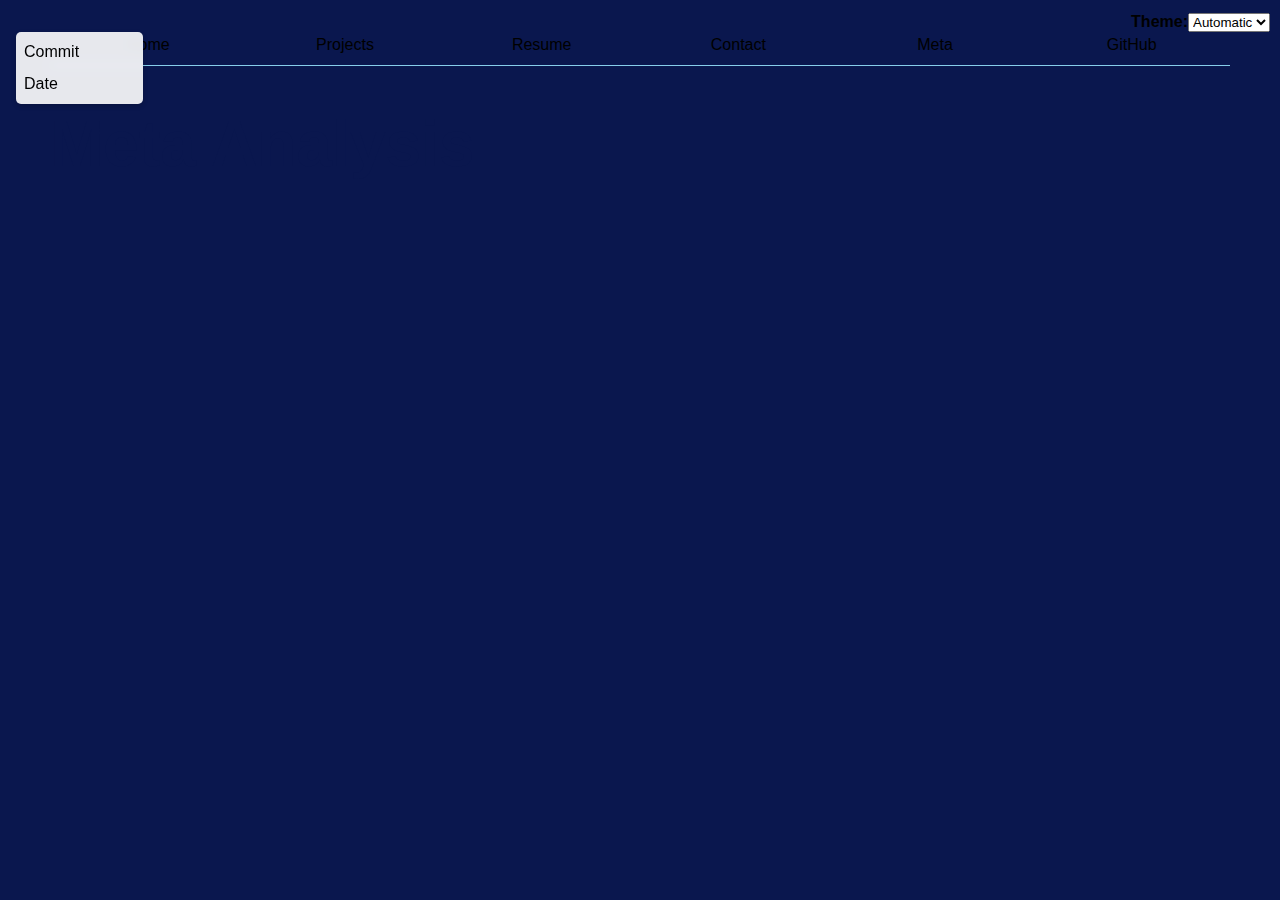
<file: meta/index.html>
<!-- <!DOCTYPE html>
<html lang="en" class="home">
<head>
    <link rel="stylesheet" href="../style.css">
    <script type="module" src="../global.js"></script>
    <meta charset="UTF-8">
    <meta name="viewport" content="width=device-width, initial-scale=1.0">
    <title>Meta Analysis </title>
</head>
<body>
    <h1> Meta Analysis </h1>
</body>

</html> -->

<!DOCTYPE html>
<html lang="en">
<head>
    <link rel="stylesheet" href="../style.css">
    <script type="module" src="../global.js"></script>
    <script type="module" src="main.js"></script>
    <meta charset="UTF-8">
    <meta name="viewport" content="width=device-width, initial-scale=1.0">
    <title>Meta</title>
    <script src="https://d3js.org/d3.v7.min.js"></script>
</head>
<body>
    <h1>Meta Analysis</h1>
    <div id="stats"></div>

    <h2>Commits by time of day</h2>

    <div id="chart"></div>

    <dl id="commit-tooltip" class="info tooltip">
        <dt>Commit</dt>
        <dd>
          <a href="" id="commit-link" target="_blank"></a>
        </dd>
      
        <dt>Date</dt>
        <dd id="commit-date"></dd>
      
        <!-- Add: Time, author, lines edited -->
    </dl>

    <dl id="language-breakdown" class="stats"></dl>

    <script src="../global.js" type="module"></script>
</body>
</html>
</file>
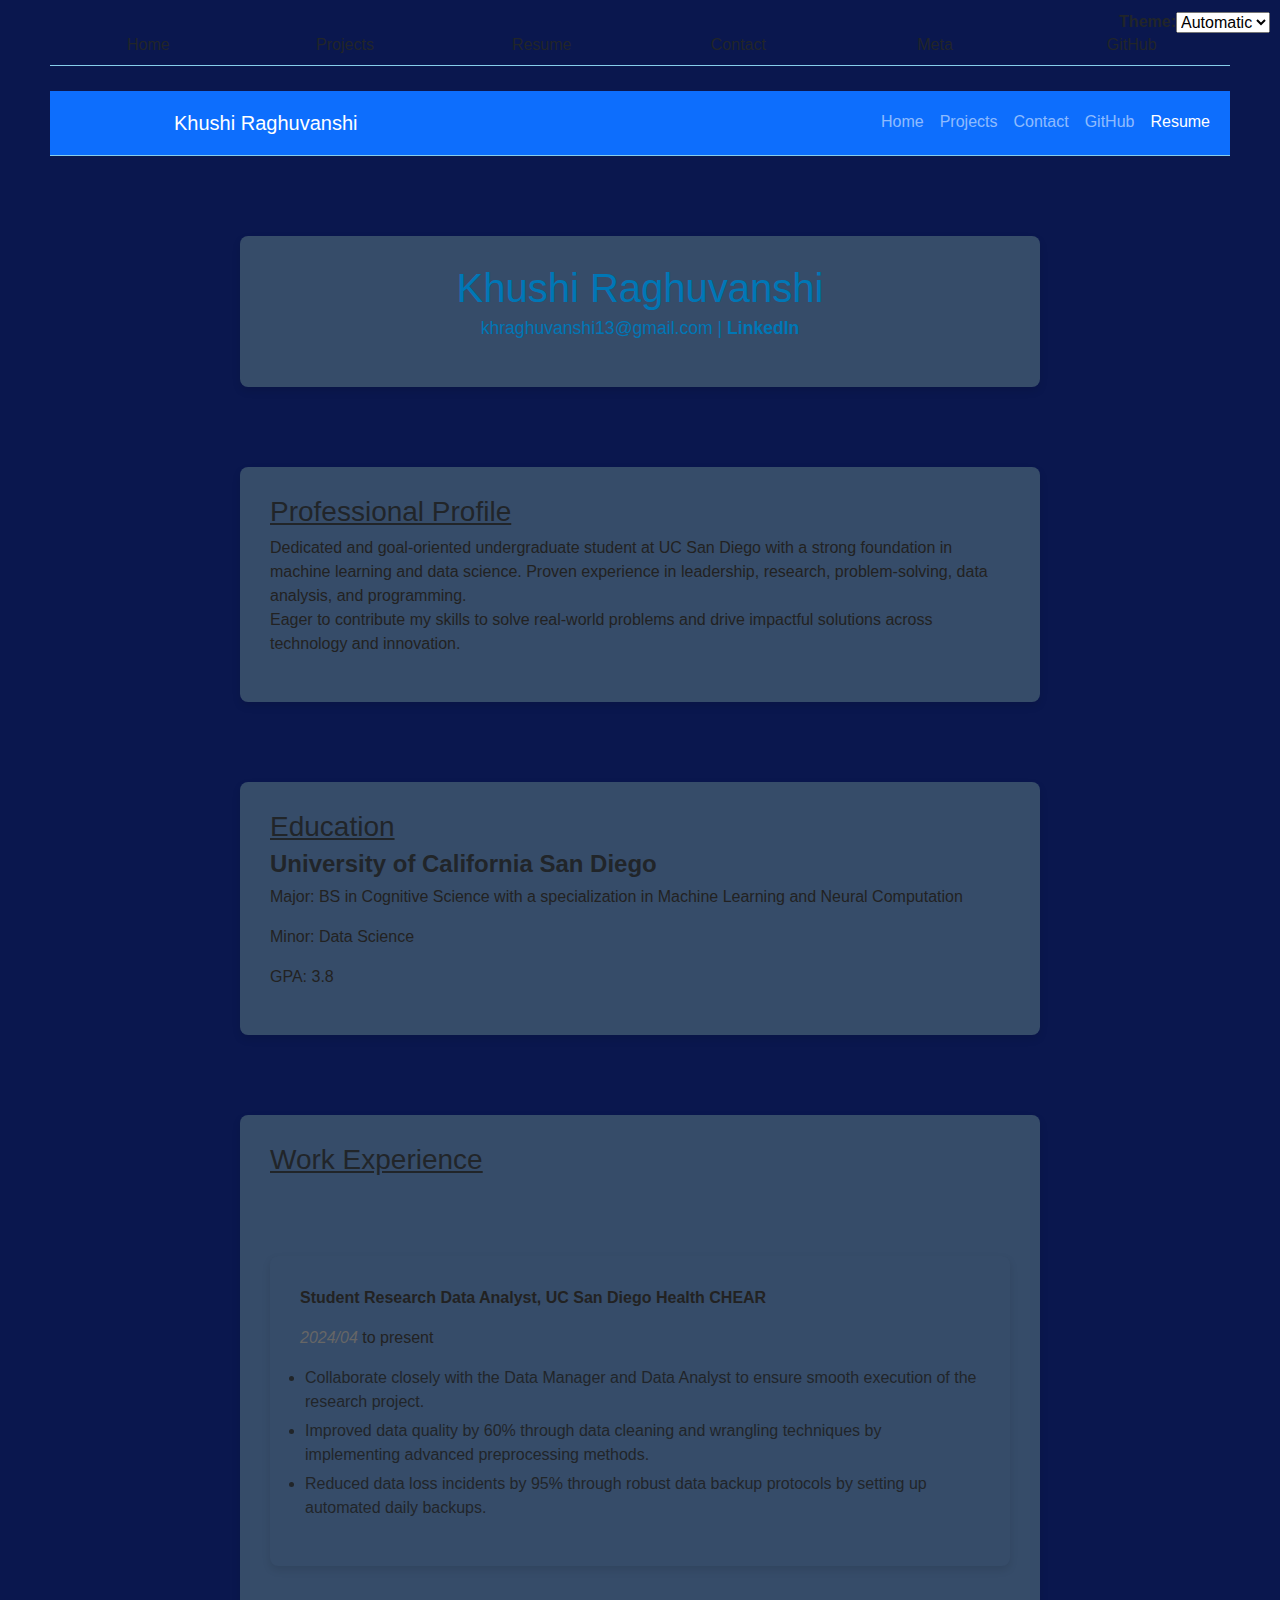
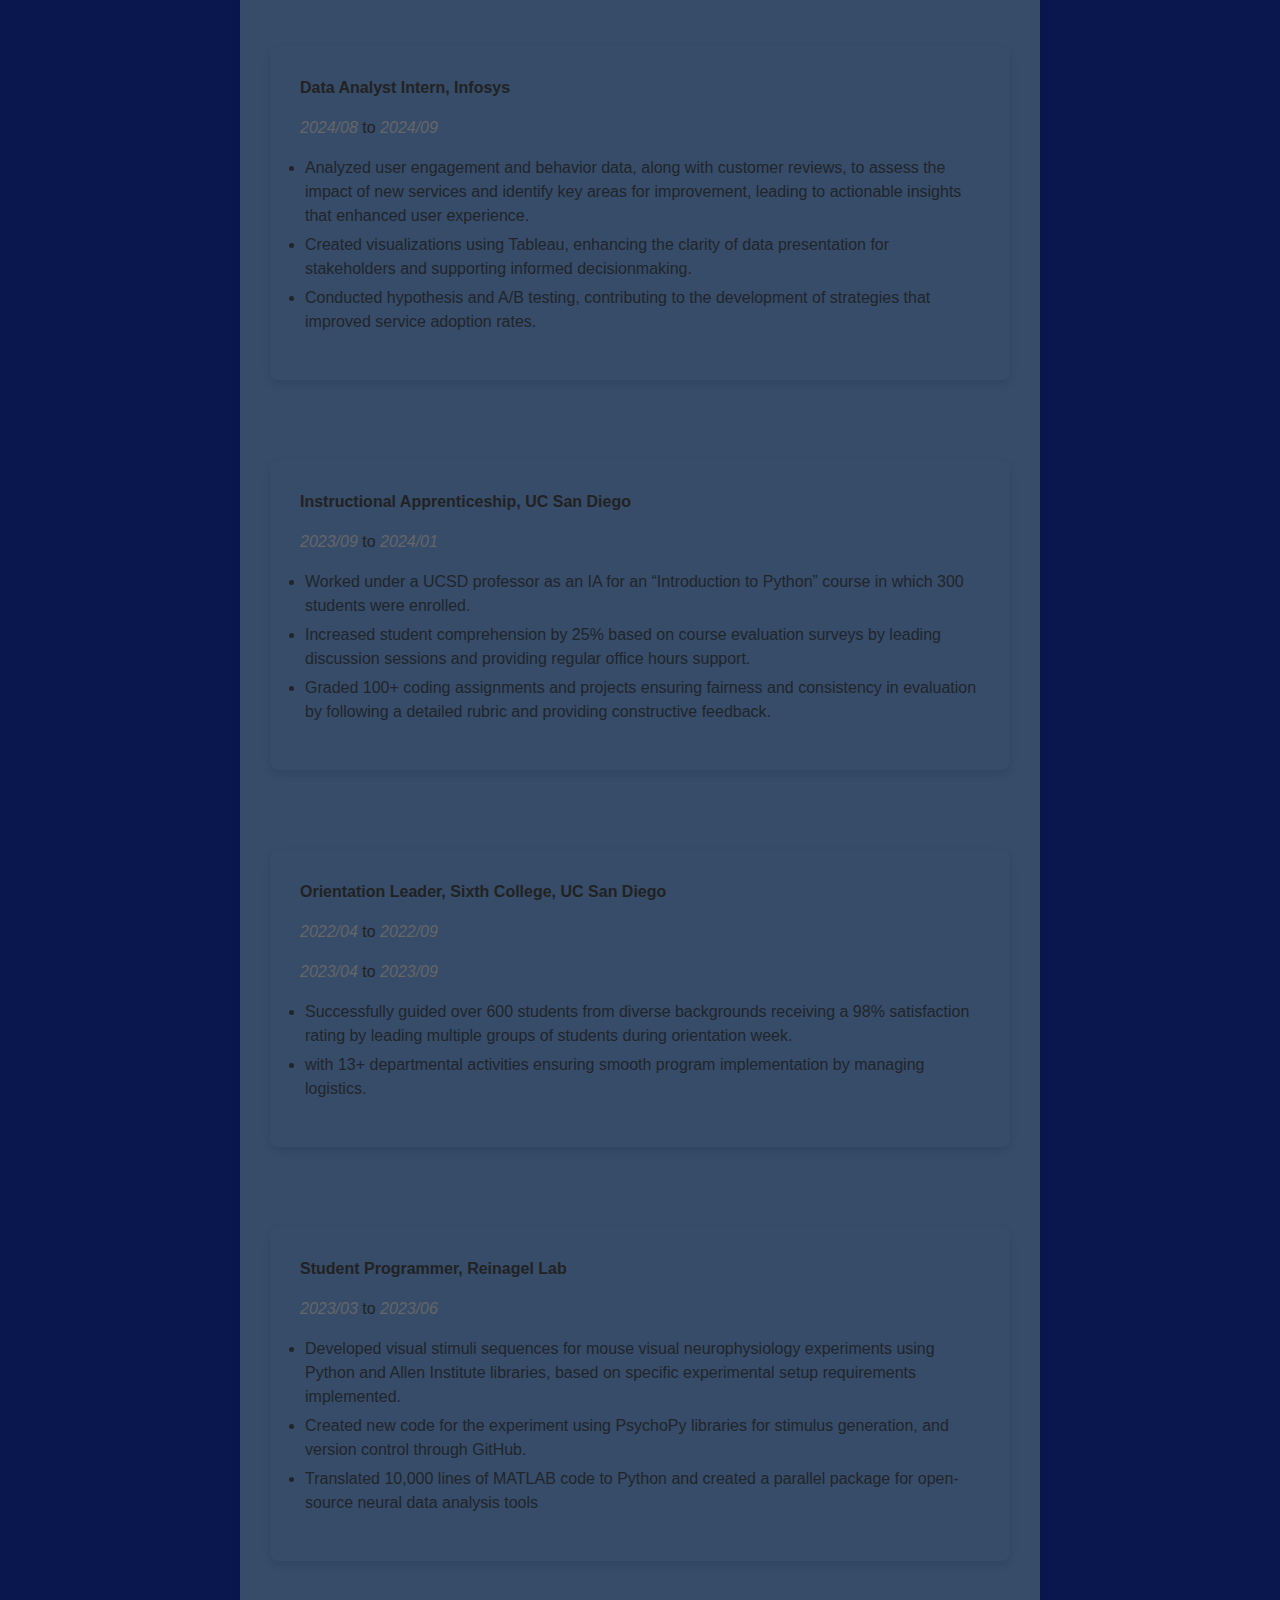
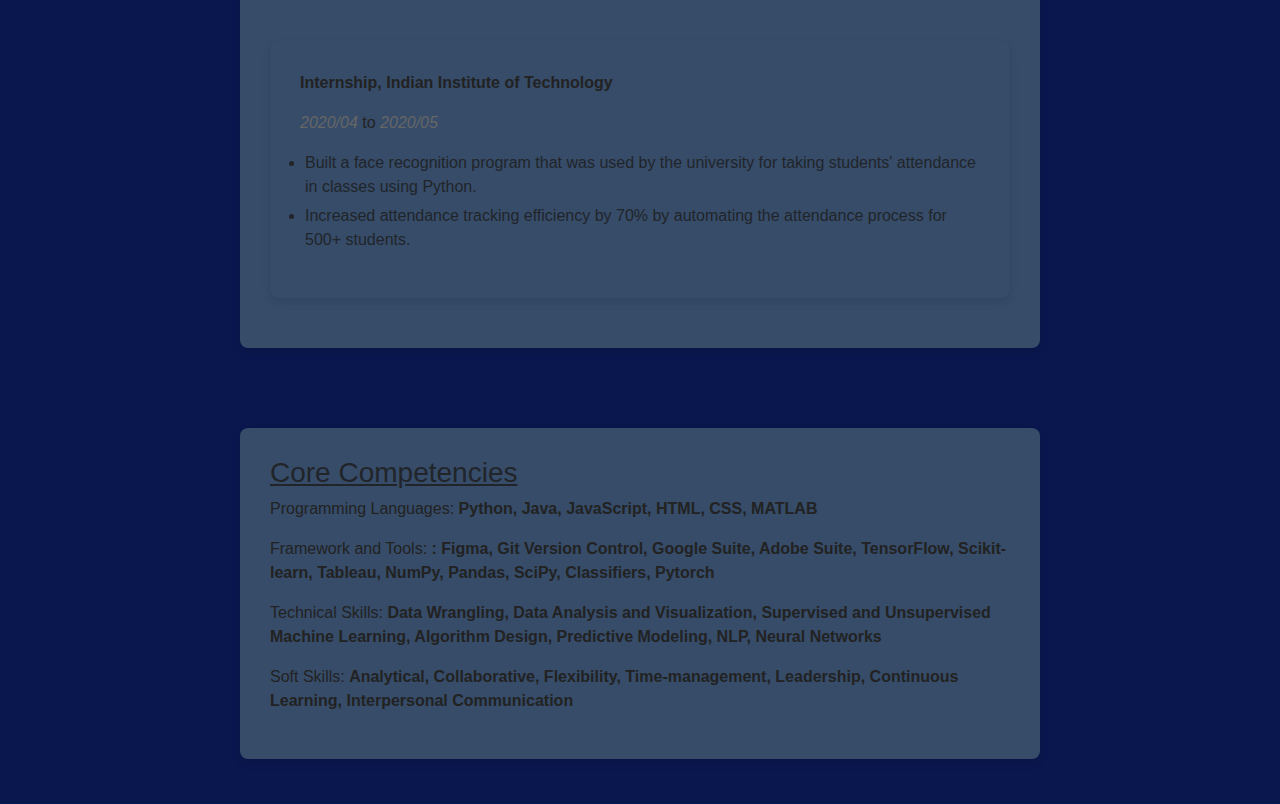
<file: resume/index.html>
<!DOCTYPE html>
<html lang="en">
<head>
    <link href="https://cdn.jsdelivr.net/npm/bootstrap@5.1.3/dist/css/bootstrap.min.css" rel="stylesheet">
    <link rel="stylesheet" href="../style.css">
    <script type="module" src="../global.js"></script>
    <meta charset="UTF-8">
    <meta name="viewport" content="width=device-width, initial-scale=1.0">
    <title>Resume</title>
</head>
<body>
    <nav class="navbar navbar-expand-lg navbar-dark bg-primary">
      <div class="container-fluid">
        <a class="navbar-brand" href="../index.html">Khushi Raghuvanshi</a>
        <button class="navbar-toggler" type="button" data-bs-toggle="collapse" data-bs-target="#navbarNav" aria-controls="navbarNav" aria-expanded="false" aria-label="Toggle navigation">
          <span class="navbar-toggler-icon"></span>
        </button>
        <div class="collapse navbar-collapse" id="navbarNav">
          <ul class="navbar-nav ms-auto">
            <li class="nav-item">
              <a class="nav-link" href="../index.html">Home</a>
            </li>
            <li class="nav-item">
              <a class="nav-link" href="../projects/index.html">Projects</a>
            </li>
            <li class="nav-item">
              <a class="nav-link" href="../contact/index.html">Contact</a>
            </li>
            <li class="nav-item">
              <a class="nav-link" href="https://github.com/khraghuvanshi" target="_blank">GitHub</a>
            </li>
            <li class="nav-item">
              <a class="nav-link active" aria-current="page" href="resume.html">Resume</a>
            </li>
          </ul>
        </div>
      </div>
    </nav>
    <article>
        <header>
            <h1> Khushi Raghuvanshi </h1>
            <p> khraghuvanshi13@gmail.com | <a href="https://www.linkedin.com/in/khushi-raghuvanshi/" target="_blank"> LinkedIn </a></p>
        </header>
    </article>

    <section>
        <h3><u>Professional Profile</u></h3>
        <p>Dedicated and goal-oriented undergraduate student at UC San Diego with a strong foundation in machine learning and data science. Proven
            experience in leadership, research, problem-solving, data analysis, and programming. 
            <br>Eager to contribute my skills to solve real-world
            problems and drive impactful solutions across technology and innovation.</p>
    </section>

    <section>
        <h3><u>Education</u></h3>
        <h4><b>University of California San Diego</b></h4>
        <p> Major: BS in Cognitive Science with a specialization in Machine Learning and Neural Computation</p>
        <p> Minor: Data Science </p>
        <p> GPA: 3.8</p>
    </section>

    <section>
        <h3><u>Work Experience</u></h3>
        <article>
            <p><b> Student Research Data Analyst, UC San Diego Health CHEAR</b></p>
            <p><time> 2024/04 </time> to present</p>
            <ul>
                <li>Collaborate closely with the Data Manager and Data Analyst to ensure smooth execution of the research project.</li>
                <li>Improved data quality by 60% through data cleaning and wrangling techniques by implementing advanced preprocessing methods.</li>
                <li>Reduced data loss incidents by 95% through robust data backup protocols by setting up automated daily backups.</li>
            </ul>
        </article>

        <article>
            <p><b>Data Analyst Intern, Infosys</b></p>
            <p><time>2024/08</time> to <time>2024/09</time></p>
            <ul>
                <li>Analyzed user engagement and behavior data, along with customer reviews, to assess the impact of new services and identify key areas
                    for improvement, leading to actionable insights that enhanced user experience.</li>
                <li>Created visualizations using Tableau, enhancing the clarity of data presentation for stakeholders and supporting informed decisionmaking.</li>
                <li>Conducted hypothesis and A/B testing, contributing to the development of strategies that improved service adoption rates.</li>
            </ul>
        </article>

        <article>
            <p><b>Instructional Apprenticeship, UC San Diego</b></p>
            <p><time> 2023/09</time> to <time>2024/01</time></p>
            <ul>
                <li>Worked under a UCSD professor as an IA for an “Introduction to Python” course in which 300 students were enrolled.</li>
                <li>Increased student comprehension by 25% based on course evaluation surveys by leading discussion sessions and providing regular office
                    hours support.</li>
                <li>Graded 100+ coding assignments and projects ensuring fairness and consistency in evaluation by following a detailed rubric and
                    providing constructive feedback.</li>
            </ul>
        </article>

        <article>
            <p><b> Orientation Leader, Sixth College, UC San Diego</b></p>
            <p><time>2022/04</time> to <time> 2022/09</time></p>
            <p><time>2023/04</time> to <time> 2023/09</time></p>
            <ul>
                <li>Successfully guided over 600 students from diverse backgrounds receiving a 98% satisfaction rating by leading multiple groups of
                    students during orientation week. </li>
                <li>with 13+ departmental activities ensuring smooth program implementation by managing logistics.</li>
            </ul>
        </article>

        <article>
            <p><b>Student Programmer, Reinagel Lab</b></p>
            <p><time>2023/03</time> to <time> 2023/06</time></p>
            <ul>
                <li>Developed visual stimuli sequences for mouse visual neurophysiology experiments using Python and Allen Institute libraries, based on
                    specific experimental setup requirements implemented.</li>
                <li>Created new code for the experiment using PsychoPy libraries for stimulus generation, and version control through GitHub.</li>
                <li>Translated 10,000 lines of MATLAB code to Python and created a parallel package for open-source neural data analysis tools</li>
            </ul>
        </article>

        <article>
            <p><b>Internship, Indian Institute of Technology</b></p>
            <p><time>2020/04</time> to <time>2020/05</time></p>
            <ul>
                <li>Built a face recognition program that was used by the university for taking students' attendance in classes using Python.</li>
                <li>Increased attendance tracking efficiency by 70% by automating the attendance process for 500+ students.</li>
            </ul>
        </article>

    </section>

    <section>
        <h3><u>Core Competencies</u></h3>
        <p>Programming Languages: <b> Python, Java, JavaScript, HTML, CSS, MATLAB</b></p>
        <p>Framework and Tools: <b>: Figma, Git Version Control, Google Suite, Adobe Suite, TensorFlow, Scikit-learn, Tableau, NumPy, Pandas,
            SciPy, Classifiers, Pytorch</b></p>
        <p>Technical Skills: <b>Data Wrangling, Data Analysis and Visualization, Supervised and Unsupervised Machine Learning, Algorithm Design,
            Predictive Modeling, NLP, Neural Networks</b></p>
        <p> Soft Skills: <b> Analytical, Collaborative, Flexibility, Time-management, Leadership, Continuous Learning, Interpersonal Communication</b></p>
    </section>

    <script src="https://cdn.jsdelivr.net/npm/bootstrap@5.1.3/dist/js/bootstrap.bundle.min.js"></script>
</body>
</html>
</file>
<file: style.css>
html {
   /* color-scheme: dark; */
  --color-accent: rgb(78, 192, 241); /* Define the accent color */
  accent-color: var(--color-accent); /* Apply it as the default accent color */
}

@media (prefers-color-scheme: dark) {

  :root {
    --text-primary: #ffffff; /* White text */
    --text-secondary: #b0b3b8; /* Lighter gray for labels */
    --bg-primary: #181818; /* Dark background */
  }

  #profile-stats {
    background: var(--bg-primary); /* Ensure the section changes color */
  }

  nav {
    border-bottom-width: 1px;
    border-bottom-style: solid;
    border-bottom-color: oklch(skyblue/ 40);
    }

  nav a {
    color: white; /* Links in white */
  }

  nav a.current{
    border-bottom: 0.4em solid rgb(182, 231, 251);
    padding-bottom: 0.4em
  }

  nav a:hover {
    background-color: #376ccf; /* Dark hover background */
  }
}

body {
    /* Set line height to 1.5 times the font size
         and use the OS’s UI font as the website font
       */
    font: 100%/1.5 system-ui;
    max-width: 100%;
    margin-inline: auto;
    padding: 25px 50px;
    background: #0a174e; /* dark blue */
    margin: 0;
    font-family: Arial, sans-serif;
}

nav{
  display: flex;
  margin-bottom: 25px;
  border-bottom-width: 1px;
  border-bottom-style: solid;
  border-bottom-color: skyblue;
}

nav a{
  flex: 1;
  text-decoration: none;
  color: inherit;
  text-align: center;
  padding: 0.5em
}

nav a.current{
  border-bottom: 0.4em solid rgb(40, 115, 145);
  padding-bottom: 0.4em
}

nav a:hover {
  border-bottom: 0.4em solid var(--color-accent);
  background-color: oklch(from var(--color-accent) 95% 5% h);
}

form {
  display: grid;
  grid-template-columns: auto 1fr;
  gap: 0.5em;
}

label {
  display: flex;
  align-items: center;
  font-weight: bold;
}

input, textarea {
  width: 100%;
  padding: 8px;
  border: 1px solid #ccc;
  font-size: 1em;
}

textarea {
  resize: vertical;
  min-height: 60px;
}

button {
  grid-column: span 2; 
  padding: 10px;
  font-size: 1.1em;
  border: none;
  cursor: pointer;
  text-align: center;
}

.projects{
  display: grid;
  grid-template-columns: repeat(auto-fill, minmax(15em, 1fr));
  gap: 1em; 
}

.projects img {
  max-width: 100%;  /* Ensures images do not overflow their container */
  height: auto;      /* Maintains aspect ratio */
  object-fit: cover; /* Prevents stretching */
  border-radius: 8px; /* Rounds image corners */
}
section{
  grid-template-rows: subgrid;
  grid-row: span 3;
  gap: 1em;
  max-width: 800px;
  background: rgb(54, 76, 105);
  padding: 30px;
  margin: 80px auto 20px auto;
  box-shadow: 0 4px 8px rgba(0, 0, 0, 0.1);
  border-radius: 8px;
}
article{
  grid-template-rows: subgrid;
  grid-row: span 3;
  gap: 1em;
  max-width: 800px;
  background: rgb(54, 76, 105);
  padding: 30px;
  margin: 80px auto 20px auto;
  box-shadow: 0 4px 8px rgba(0, 0, 0, 0.1);
  border-radius: 8px;
}

h1 {
  font-size: 400%;
}

h1, h2, h3, h4, h5, h6 {
  line-height: 1.1; 
  text-wrap: balance; 
}

h2{
  margin: 0;
}

header h1 {
  font-size: 2.5em;
  color: #0077b6;
  margin-bottom: 5px;
  text-align: center;
}

header p {
  text-align: center;
  font-size: 1.1em;
  color: #0077b6;
}

header a {
  color: #0077b6;
  text-decoration: none;
  font-weight: bold;
}

header a:hover {
  text-decoration: underline;
}

ul {
  margin-top: 3px;
  padding-left: 5px;
}

ul li {
  margin-bottom: 5px;
}

/* Time Formatting */
time {
  font-style: italic;
  color: #666;
}

.color-scheme {
  position: absolute !important;
  top: 10px !important;
  right: 10px !important;   
  font-family: inherit;
  border-radius: 5px;
}

/* Center the entire GitHub Stats section */
#profile-stats {
  text-align: center;
  margin: 40px auto;
  max-width: 800px;
}

/* Create a responsive 4-column grid */
#profile-stats dl {
  display: grid;
  grid-template-columns: repeat(4, 1fr); /* 4 equal columns */
  gap: 20px;
  text-align: center;
  max-width: 800px;
  margin: auto;
}

/* Style the labels (dt) */
#profile-stats dt {
  grid-row: 1; /* All <dt> elements stay in row 1 */
  font-size: 12px;
  font-weight: bold;
  color: #6c757d; /* Light gray color */
  text-transform: uppercase;
  letter-spacing: 1px;
}

/* Style the values (dd) */
#profile-stats dd {
  grid-row: 2; /* All <dd> elements stay in row 2 */
  font-size: 24px;
  font-weight: bold;
  color: #5386c6; /* Black text */
  margin: 0;
}

#projects-plot {
  max-width: 20em;
  margin-block: 2em;

  overflow: visible;
}

.container {
  display: flex;        
  gap: 2em;             
  align-items: center;  
  flex-wrap: wrap;    
  background: #0a174e; /* dark blue */
  padding: 40px 0;
  justify-content: center;
}

/* Styling the pie chart container */
.container svg {
  width: 200px;         
  height: 200px;        
}

.legend {
  display: grid;
  grid-template-columns: repeat(auto-fill, minmax(9em, 1fr)); 
  gap: 1em; 
  flex: 1; 
  border: 2px solid #ccc; 
  padding: 1em; 
  margin: 2em 0; 
}

/* Styling each legend item */
.legend-item {
  display: flex;
  align-items: center; 
  justify-content: center;
  gap: 0.5em;
  text-align: center;
}

/* Styling the swatch (color box) */
.swatch {
  display: inline-block; /* So it can have width and height */
  width: 1em; /* Square shape */
  height: 1em; /* Square shape */
  background-color: var(--color); /* Use the dynamic color */
  border-radius: 50%; /* Round corners to make it a circle */
}

/* Optional: Style the text */
.legend-item span {
  font-size: 1em;
  display: inline-block; 
   /* vertical-align: middle; */
}

/* Step 5.1: Highlight hovered wedge */
svg:has(path:hover) path:not(:hover) {
  opacity: 0.5;
}

/* Smooth transition for hover effect */
path {
  transition: 300ms;
  cursor: pointer;
}

/* Step 5.2: Highlight selected wedge */
.selected {
  --color: oklch(60% 45% 0) !important;
}

/* Change fill color of selected wedge */
.selected:is(path) {
  fill: var(--color);
}

/* Highlight selected legend item */
.selected:is(li) {
  font-weight: bold;
  color: var(--color);
}

.stats {
  /* display: grid;
  grid-template-columns: max-content auto;
  gap: 0.5rem 1rem; */
  text-align: center;
  margin: 40px auto;
  max-width: 800px;
}

.stats dt {
  /* font-weight: bold; */
  grid-row: 1; /* All <dt> elements stay in row 1 */
  font-size: 12px;
  font-weight: bold;
  color: #6c757d; /* Light gray color */
  text-transform: uppercase;
  letter-spacing: 1px;
}

.stats dd {
  /* margin: 0; */
  grid-row: 2; /* All <dd> elements stay in row 2 */
  font-size: 24px;
  font-weight: bold;
  color: #5386c6; /* Black text */
  margin: 0;
}

.stats dl {
  display: grid;
  grid-template-columns: repeat(4, 1fr); /* 4 equal columns */
  gap: 20px;
  text-align: center;
  max-width: 800px;
  margin: auto;
}

.gridlines path {
  stroke: none;
}

.gridlines line {
  stroke: #ddd;
  stroke-opacity: 0.7;
  shape-rendering: crispEdges;
}

dl.info {
  display: grid;
  grid-template-columns: auto auto;
  gap: 0.5em 1em;
  padding: 0.5em;
  background-color: rgba(255, 255, 255, 0.9);
  box-shadow: 0 2px 5px rgba(0, 0, 0, 0.2);
  border-radius: 5px;
  backdrop-filter: blur(5px);
  transition-duration: 500ms;
  transition-property: opacity, visibility;
  position: fixed;
  top: 1em;
  left: 1em;
  pointer-events: none;
}

dl.info[hidden] {
  opacity: 0;
  visibility: hidden;
}

circle {
  transition: 200ms;
  transform-origin: center;
  transform-box: fill-box;
}

circle:hover {
  transform: scale(1.5);
}

@keyframes marching-ants {
  to {
    stroke-dashoffset: -8; /* 5 + 3 */
  }
}

.selection {
  fill-opacity: 0.1;
  stroke: black;
  stroke-opacity: 0.7;
  stroke-dasharray: 5 3;
  animation: marching-ants 2s linear infinite;
}

.view-button {
  display: inline-block;
  margin-top: 10px;
  padding: 8px 14px;
  background-color: #007acc;
  color: white;
  text-decoration: none;
  border-radius: 6px;
  font-weight: 500;
  transition: background-color 0.2s ease;
}

.view-button:hover {
  background-color: #005fa3;
}
.view-button:active {
  background-color: #004d8c;
}

.inner {
    background: #fff; /* white */
    padding: 30px;
    border-radius: 16px;
    box-shadow: 0 4px 16px rgba(0,0,0,0.08);
    max-width: 700px;
    width: 90%;
}

h1, h2 {
    color: #0a174e;
}

p {
    color: #222;
}
</file>
